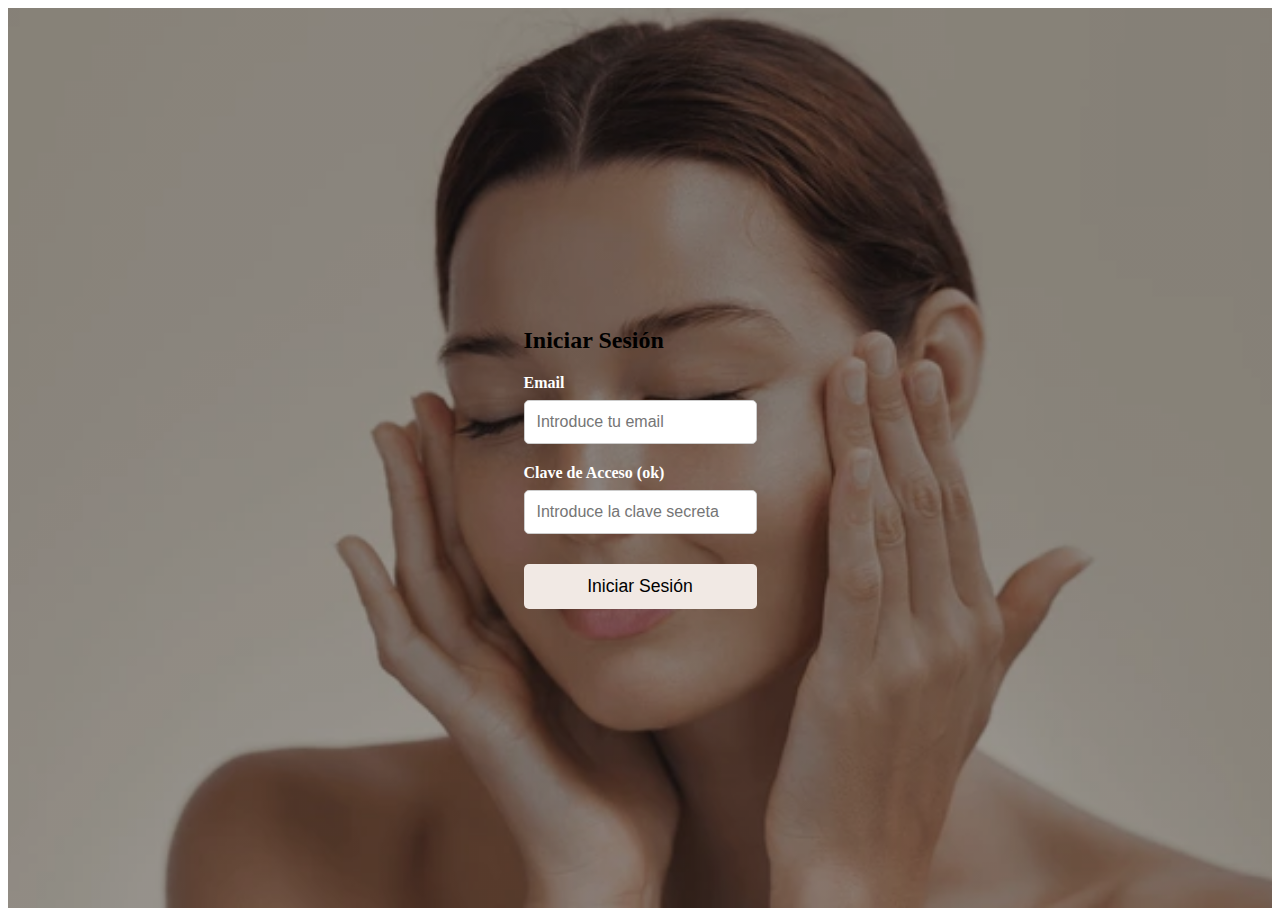
<file: index.html>
<!DOCTYPE html>
<html lang="es">
  <head>
    <meta charset="UTF-8" />
    <meta name="viewport" content="width=device-width, initial-scale=1.0" />
    <title>Login con Clave Estática</title>
    <link rel="stylesheet" href="login.css" />
  </head>
  <body>
    <section class="login-container">
      <div class="login-box">
        <h2>Iniciar Sesión</h2>

        <form onsubmit="return validarLogin(event);">
          <div class="input-group">
            <label for="email">Email</label>
            <input
              type="email"
              id="email"
              name="email"
              placeholder="Introduce tu email"
              required
            />
          </div>

          <div class="input-group">
            <label for="password">Clave de Acceso (ok)</label>
            <input
              type="password"
              id="password"
              name="password"
              placeholder="Introduce la clave secreta"
              required
            />
          </div>

          <button type="submit" class="login-button">Iniciar Sesión</button>
        </form>
      </div>
    </section>

    <script src="login.js"></script>
  </body>
</html>
</file>
<file: login.css>
@import url("https://fonts.googleapis.com/css2?family=Playfair+Display:ital,wght@0,400..900;1,400..900&display=swap");

* {
  box-sizing: border-box;
}

/* Fondo general */
.login-container {
  display: flex;
  justify-content: center;
  align-items: center;
  min-height: 100vh;
  width: 100%;
  background-image: linear-gradient(
      to bottom,
      rgba(0, 0, 0, 0.4),
      rgba(0, 0, 0, 0.4)
    ),
    url("image/mujer skincare.png");
  background-size: cover;
  background-position: center;
  padding: 20px;
}

/* ---------- TARJETA DIVIDIDA EN DOS ---------- */
.login-card {
  display: flex;
  width: 850px;
  height: 460px;
  background: rgba(0, 0, 0, 0.75);
  border-radius: 12px;
  overflow: hidden;
  box-shadow: 0 4px 25px rgba(0, 0, 0, 0.4);
}

/* ---------- LADO IZQUIERDO: LOGIN ---------- */
.login-left {
  width: 50%;
  padding: 40px;
  color: white;
  display: flex;
  flex-direction: column;
  justify-content: center;
}

.login-left h2 {
  margin-bottom: 25px;
  font-size: 1.9rem;
  font-family: "Playfair Display", serif;
}

/* INPUTS */
.input-group {
  margin-bottom: 20px;
  text-align: left;
}

.input-group label {
  display: block;
  color: white;
  margin-bottom: 8px;
  font-weight: bold;
}

.input-group input {
  width: 100%;
  padding: 12px;
  border-radius: 5px;
  border: 1px solid #ccc;
  font-size: 1rem;
  transition: border-color 0.3s;
}

.input-group input:focus {
  border-color: #f1e9e4;
  outline: none;
}

/* BOTÓN */
.login-button {
  width: 100%;
  padding: 12px;
  border: none;
  border-radius: 5px;
  background-color: #f1e9e4;
  color: black;
  font-size: 1.1rem;
  cursor: pointer;
  transition: 0.3s ease;
  margin-top: 10px;
}

.login-button:hover {
  background-color: #0e63e2;
}

/* ---------- LADO DERECHO: GLAMLOOP ---------- */
.login-right {
  width: 50%;
  background: #f1e9e4;
  color: black;
  display: flex;
  flex-direction: column;
  justify-content: center;
  align-items: center;
  text-align: center;
  padding: 40px;
}

.login-right h1 {
  font-size: 3rem;
  margin: 0;
  font-family: "Playfair Display", serif;
  letter-spacing: 2px;
}

.login-right p {
  font-size: 1.1rem;
  margin-top: 15px;
  opacity: 0.7;
}

/* -------- RESPONSIVE (MÓVILES) -------- */
@media (max-width: 700px) {
  .login-card {
    flex-direction: column;
    width: 100%;
    height: auto;
  }

  .login-left,
  .login-right {
    width: 100%;
    padding: 25px;
  }

  .login-right {
    height: 200px;
  }

  .login-right h1 {
    font-size: 2.2rem;
  }
}
</file>
